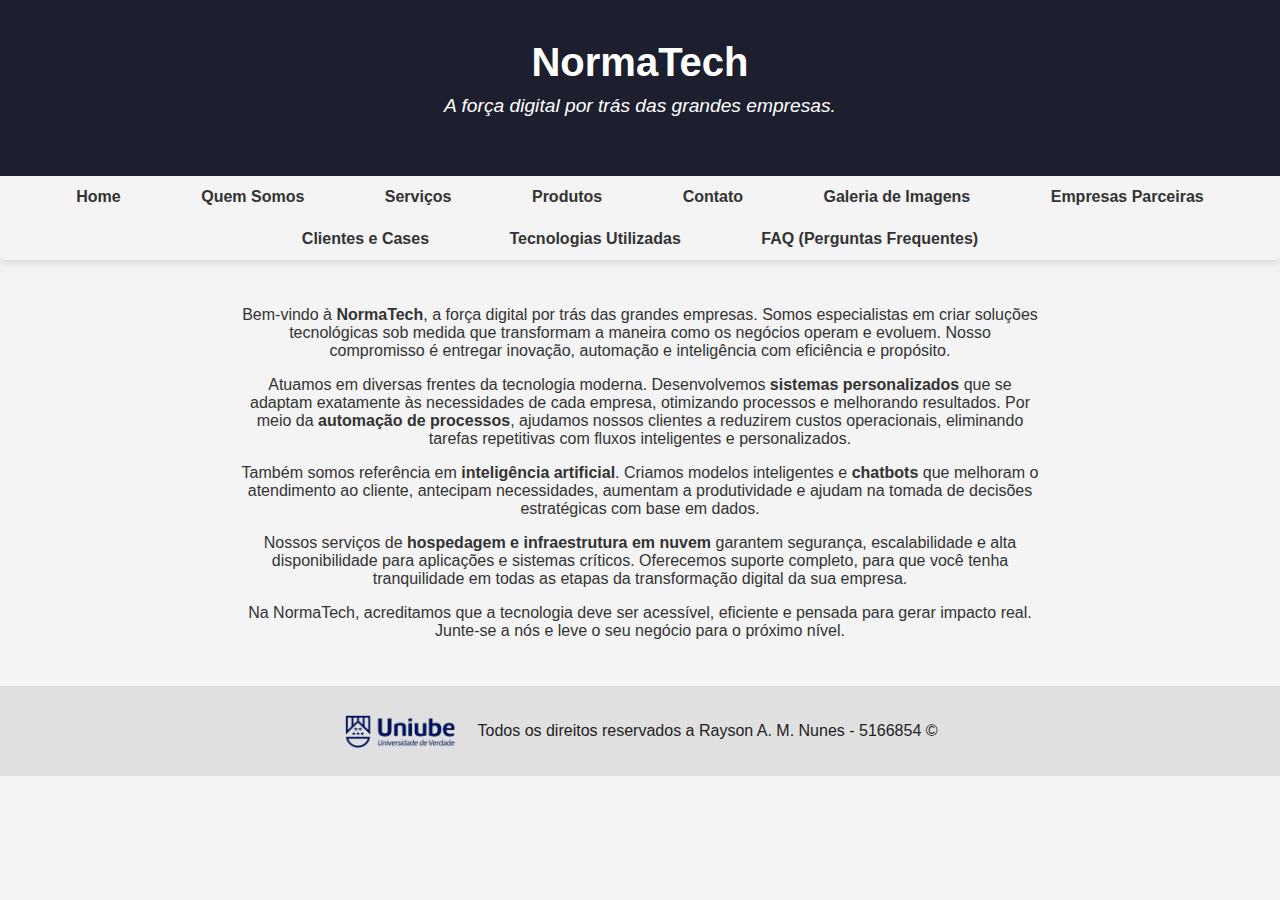
<file: index.html>
<!DOCTYPE html>
<html lang="pt-BR">
<head>
  <meta charset="UTF-8">
  <meta name="viewport" content="width=device-width, initial-scale=1.0">
  <title>NormaTech | Soluções em Tecnologia</title>
  <link rel="icon" type="image/png" href="imagens/favicon.png">
  <link rel="stylesheet" href="css/estilo.css">
  <meta name="google-site-verification" content="rNUgqT3gV15KZR5kdtdTSGB0z86nD0-2phcKkEDWms0" />
  <!-- Google Tag Manager -->
<script>(function(w,d,s,l,i){w[l]=w[l]||[];w[l].push({'gtm.start':
new Date().getTime(),event:'gtm.js'});var f=d.getElementsByTagName(s)[0],
j=d.createElement(s),dl=l!='dataLayer'?'&l='+l:'';j.async=true;j.src=
'https://www.googletagmanager.com/gtm.js?id='+i+dl;f.parentNode.insertBefore(j,f);
})(window,document,'script','dataLayer','GTM-KQB5R682');</script>
<!-- End Google Tag Manager -->
</head>
<body>
  <!-- Google Tag Manager (noscript) -->
<noscript><iframe src="https://www.googletagmanager.com/ns.html?id=GTM-KQB5R682"
height="0" width="0" style="display:none;visibility:hidden"></iframe></noscript>
<!-- End Google Tag Manager (noscript) -->

  <header>
    <h1>NormaTech</h1>
    <p>A força digital por trás das grandes empresas.</p>
  </header>
  <nav>
    <ul class="menu">
      <li><a href="index.html">Home</a></li>
      <li><a href="sobre.html">Quem Somos</a></li>
      <li><a href="servicos.html">Serviços</a></li>
      <li><a href="produtos.html">Produtos</a></li>
      <li><a href="contato.html">Contato</a></li>
      <li><a href="fotos.html">Galeria de Imagens</a></li>
      <li><a href="parceiros.html">Empresas Parceiras</a></li>
      <li><a href="clientes.html">Clientes e Cases</a></li>
      <li><a href="tecnologia.html">Tecnologias Utilizadas</a></li>
      <li><a href="faq.html">FAQ (Perguntas Frequentes)</a></li>
    </ul>
  </nav>

  <main class="conteudo-home">
    <p>
      Bem-vindo à <strong>NormaTech</strong>, a força digital por trás das grandes empresas. Somos especialistas em criar soluções tecnológicas sob medida que transformam a maneira como os negócios operam e evoluem. Nosso compromisso é entregar inovação, automação e inteligência com eficiência e propósito.
    </p>
  
    <p>
      Atuamos em diversas frentes da tecnologia moderna. Desenvolvemos <strong>sistemas personalizados</strong> que se adaptam exatamente às necessidades de cada empresa, otimizando processos e melhorando resultados. Por meio da <strong>automação de processos</strong>, ajudamos nossos clientes a reduzirem custos operacionais, eliminando tarefas repetitivas com fluxos inteligentes e personalizados.
    </p>
  
    <p>
      Também somos referência em <strong>inteligência artificial</strong>. Criamos modelos inteligentes e <strong>chatbots</strong> que melhoram o atendimento ao cliente, antecipam necessidades, aumentam a produtividade e ajudam na tomada de decisões estratégicas com base em dados.
    </p>
  
    <p>
      Nossos serviços de <strong>hospedagem e infraestrutura em nuvem</strong> garantem segurança, escalabilidade e alta disponibilidade para aplicações e sistemas críticos. Oferecemos suporte completo, para que você tenha tranquilidade em todas as etapas da transformação digital da sua empresa.
    </p>
  
    <p>
      Na NormaTech, acreditamos que a tecnologia deve ser acessível, eficiente e pensada para gerar impacto real. Junte-se a nós e leve o seu negócio para o próximo nível.
    </p>
  </main>
  
  
  <footer>
    <div class="footer-content">
        <img src="imagens/logoUniube.png" alt="Logo da UNIUBE" width="120">
      <p>Todos os direitos reservados a Rayson A. M. Nunes - 5166854 ©</p>
    </div>
  </footer>
</body>
</html>
</file>
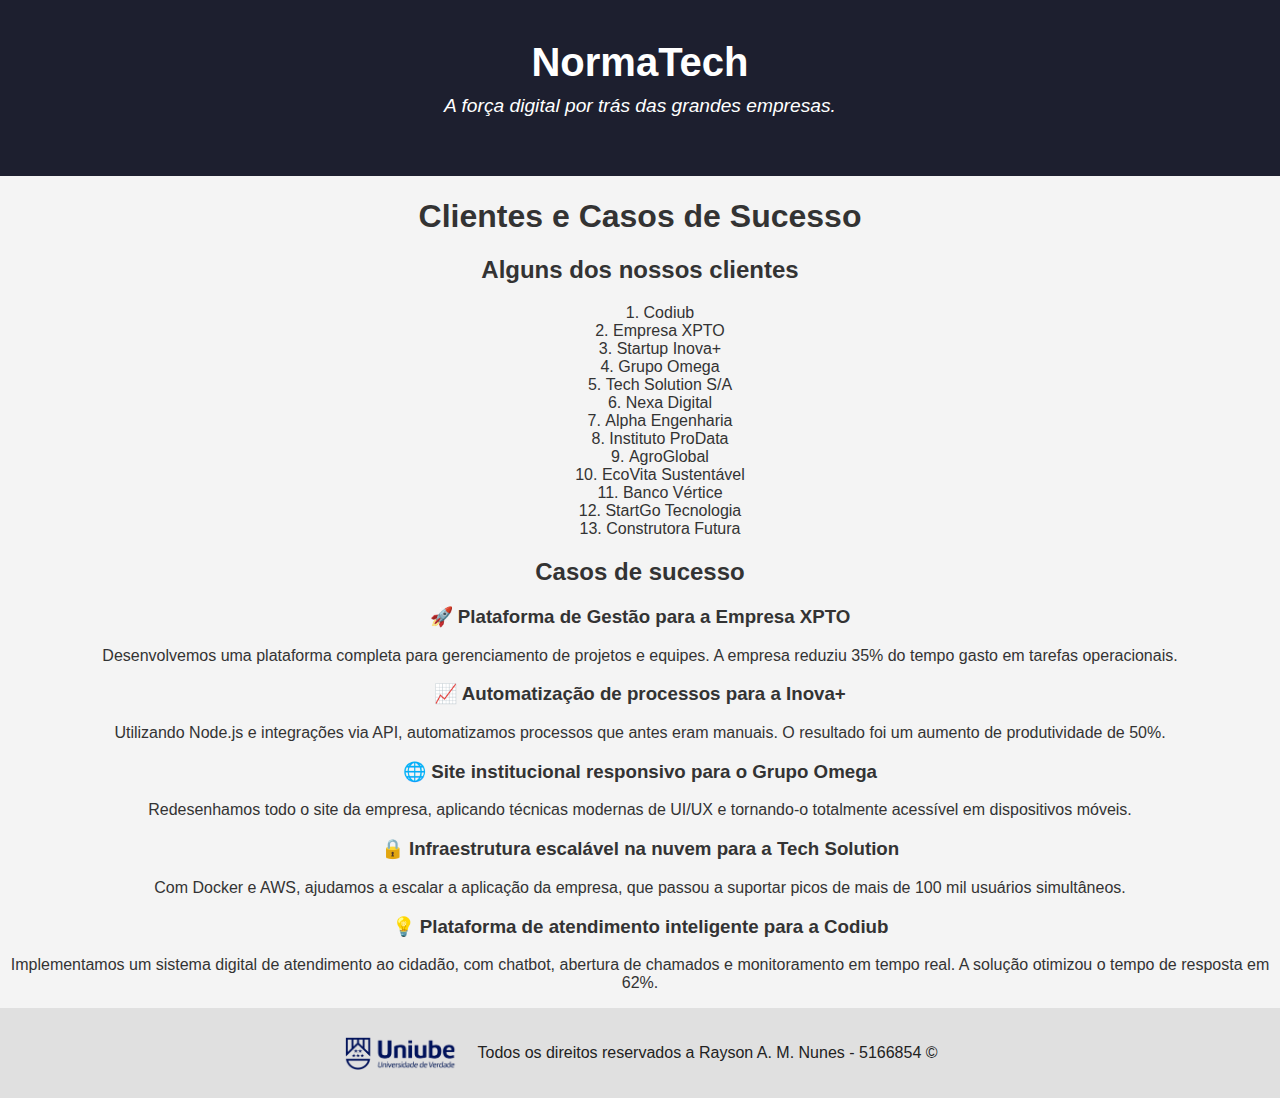
<file: clientes.html>
<!DOCTYPE html>
<html lang="pt-BR">
<head>
    <meta charset="UTF-8">
    <meta name="viewport" content="width=device-width, initial-scale=1.0">
    <title>NormaTech | Clientes</title>
    <link rel="icon" type="image/png" href="imagens/favicon.png">
    <link rel="stylesheet" href="css/estilo.css">
</head>
<body>
    <header>
        <h1>NormaTech</h1>
        <p>A força digital por trás das grandes empresas.</p>
      </header>
      <center>
      <h1>Clientes e Casos de Sucesso</h1>
      <h2>Alguns dos nossos clientes</h2>
      <ol style="list-style-position: inside; text-align: center;">
        <li>Codiub 
        <li>Empresa XPTO</li>
        <li>Startup Inova+</li>
        <li>Grupo Omega</li>
        <li>Tech Solution S/A</li>
        <li>Nexa Digital</li>
        <li>Alpha Engenharia</li>
        <li>Instituto ProData</li>
        <li>AgroGlobal</li>
        <li>EcoVita Sustentável</li>
        <li>Banco Vértice</li>
        <li>StartGo Tecnologia</li>
        <li>Construtora Futura</li>
      </ol>
      
    
      <h2>Casos de sucesso</h2>
    
      <h3>🚀 Plataforma de Gestão para a Empresa XPTO</h3>
      <p>Desenvolvemos uma plataforma completa para gerenciamento de projetos e equipes. A empresa reduziu 35% do tempo gasto em tarefas operacionais.</p>
    
      <h3>📈 Automatização de processos para a Inova+</h3>
      <p>Utilizando Node.js e integrações via API, automatizamos processos que antes eram manuais. O resultado foi um aumento de produtividade de 50%.</p>
    
      <h3>🌐 Site institucional responsivo para o Grupo Omega</h3>
      <p>Redesenhamos todo o site da empresa, aplicando técnicas modernas de UI/UX e tornando-o totalmente acessível em dispositivos móveis.</p>
    
      <h3>🔒 Infraestrutura escalável na nuvem para a Tech Solution</h3>
      <p>Com Docker e AWS, ajudamos a escalar a aplicação da empresa, que passou a suportar picos de mais de 100 mil usuários simultâneos.</p>
    
      <h3>💡 Plataforma de atendimento inteligente para a Codiub</h3>
      <p>Implementamos um sistema digital de atendimento ao cidadão, com chatbot, abertura de chamados e monitoramento em tempo real. A solução otimizou o tempo de resposta em 62%.</p>
    </center>
    <footer>
        <div class="footer-content">
            <img src="imagens/logoUniube.png" alt="Logo da UNIUBE" width="120">
          <p>Todos os direitos reservados a Rayson A. M. Nunes - 5166854 ©</p>
        </div>
      </footer>
</body>
</html>
</file>
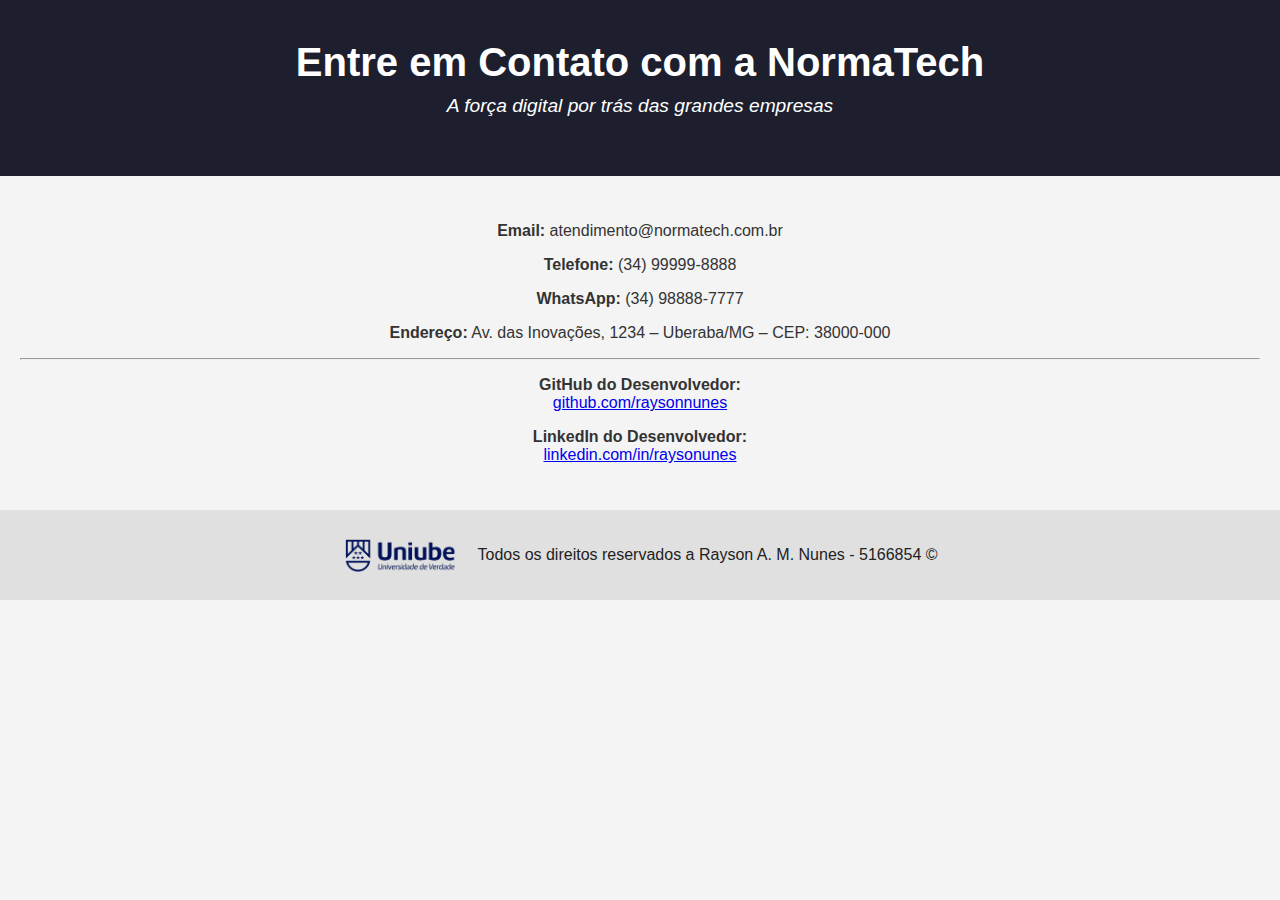
<file: contato.html>
<!DOCTYPE html>
<html lang="pt-BR">
<head>
    <meta charset="UTF-8">
    <meta name="viewport" content="width=device-width, initial-scale=1.0">
    <title>NormaTech | Contato</title>
    <link rel="icon" type="image/png" href="imagens/favicon.png">
    <link rel="stylesheet" href="css/estilo.css"> 
    <!-- Google Tag Manager -->
<script>(function(w,d,s,l,i){w[l]=w[l]||[];w[l].push({'gtm.start':
new Date().getTime(),event:'gtm.js'});var f=d.getElementsByTagName(s)[0],
j=d.createElement(s),dl=l!='dataLayer'?'&l='+l:'';j.async=true;j.src=
'https://www.googletagmanager.com/gtm.js?id='+i+dl;f.parentNode.insertBefore(j,f);
})(window,document,'script','dataLayer','GTM-KQB5R682');</script>
<!-- End Google Tag Manager -->
</head>
<body>
    <!-- Google Tag Manager (noscript) -->
<noscript><iframe src="https://www.googletagmanager.com/ns.html?id=GTM-KQB5R682"
height="0" width="0" style="display:none;visibility:hidden"></iframe></noscript>
<!-- End Google Tag Manager (noscript) -->
    
  <header>
    <h1>Entre em Contato com a NormaTech</h1>
    <p>A força digital por trás das grandes empresas</p>
  </header>

  <main>
    <div class="contato-info">
      <p><strong>Email:</strong> atendimento@normatech.com.br</p>
      <p><strong>Telefone:</strong> (34) 99999-8888</p>
      <p><strong>WhatsApp:</strong> (34) 98888-7777</p>
      <p><strong>Endereço:</strong> Av. das Inovações, 1234 – Uberaba/MG – CEP: 38000-000</p>
      
      <hr>

      <p><strong>GitHub do Desenvolvedor:</strong><br>
        <a href="https://github.com/raysonnunes" target="_blank">github.com/raysonnunes</a>
      </p>

      <p><strong>LinkedIn do Desenvolvedor:</strong><br>
        <a href="https://www.linkedin.com/in/raysonnunes/" target="_blank">linkedin.com/in/raysonunes</a>
      </p>
    </div>
  </main>

    <footer>
        <div class="footer-content">
            <img src="imagens/logoUniube.png" alt="Logo da UNIUBE" width="120">
          <p>Todos os direitos reservados a Rayson A. M. Nunes - 5166854 ©</p>
        </div>
      </footer>
</body>
</html>
</file>
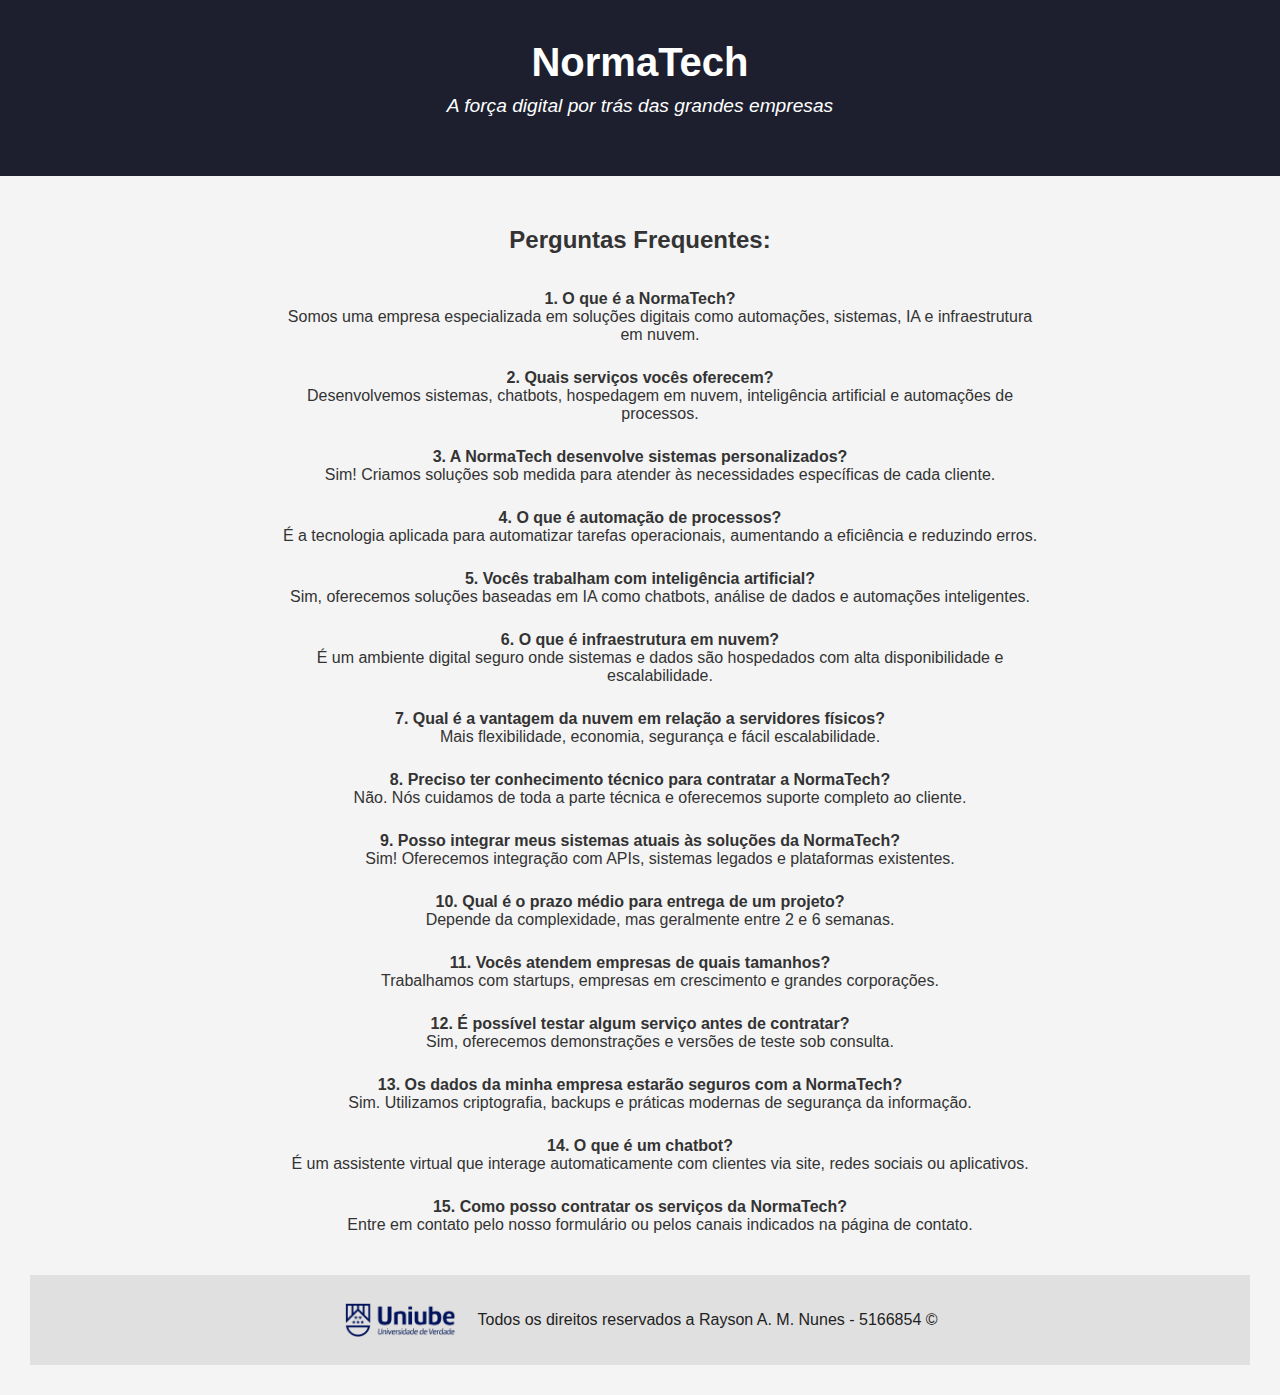
<file: faq.html>
<!DOCTYPE html>
<html lang="pt-BR">
<head>
    <meta charset="UTF-8">
    <meta name="viewport" content="width=device-width, initial-scale=1.0">
    <title>NormaTech | FAQ</title>
    <link rel="icon" type="image/png" href="imagens/favicon.png">
    <link rel="stylesheet" href="css/estilo.css">
</head>
<body> 
  <header>
    <h1>NormaTech</h1>
    <p>A força digital por trás das grandes empresas</p>
  </header>
    <section style="text-align: center; padding: 30px;">
        <h2>Perguntas Frequentes:</h2>
          
            <dl style="display: inline-block; text-align: center; max-width: 800px;">
              
              <div style="margin-bottom: 25px;">
                <dt><strong>1. O que é a NormaTech?</strong></dt>
                <dd>Somos uma empresa especializada em soluções digitais como automações, sistemas, IA e infraestrutura em nuvem.</dd>
              </div>
          
              <div style="margin-bottom: 25px;">
                <dt><strong>2. Quais serviços vocês oferecem?</strong></dt>
                <dd>Desenvolvemos sistemas, chatbots, hospedagem em nuvem, inteligência artificial e automações de processos.</dd>
              </div>
          
              <div style="margin-bottom: 25px;">
                <dt><strong>3. A NormaTech desenvolve sistemas personalizados?</strong></dt>
                <dd>Sim! Criamos soluções sob medida para atender às necessidades específicas de cada cliente.</dd>
              </div>
          
              <div style="margin-bottom: 25px;">
                <dt><strong>4. O que é automação de processos?</strong></dt>
                <dd>É a tecnologia aplicada para automatizar tarefas operacionais, aumentando a eficiência e reduzindo erros.</dd>
              </div>
          
              <div style="margin-bottom: 25px;">
                <dt><strong>5. Vocês trabalham com inteligência artificial?</strong></dt>
                <dd>Sim, oferecemos soluções baseadas em IA como chatbots, análise de dados e automações inteligentes.</dd>
              </div>
          
              <div style="margin-bottom: 25px;">
                <dt><strong>6. O que é infraestrutura em nuvem?</strong></dt>
                <dd>É um ambiente digital seguro onde sistemas e dados são hospedados com alta disponibilidade e escalabilidade.</dd>
              </div>
          
              <div style="margin-bottom: 25px;">
                <dt><strong>7. Qual é a vantagem da nuvem em relação a servidores físicos?</strong></dt>
                <dd>Mais flexibilidade, economia, segurança e fácil escalabilidade.</dd>
              </div>
          
              <div style="margin-bottom: 25px;">
                <dt><strong>8. Preciso ter conhecimento técnico para contratar a NormaTech?</strong></dt>
                <dd>Não. Nós cuidamos de toda a parte técnica e oferecemos suporte completo ao cliente.</dd>
              </div>
          
              <div style="margin-bottom: 25px;">
                <dt><strong>9. Posso integrar meus sistemas atuais às soluções da NormaTech?</strong></dt>
                <dd>Sim! Oferecemos integração com APIs, sistemas legados e plataformas existentes.</dd>
              </div>
          
              <div style="margin-bottom: 25px;">
                <dt><strong>10. Qual é o prazo médio para entrega de um projeto?</strong></dt>
                <dd>Depende da complexidade, mas geralmente entre 2 e 6 semanas.</dd>
              </div>
          
              <div style="margin-bottom: 25px;">
                <dt><strong>11. Vocês atendem empresas de quais tamanhos?</strong></dt>
                <dd>Trabalhamos com startups, empresas em crescimento e grandes corporações.</dd>
              </div>
          
              <div style="margin-bottom: 25px;">
                <dt><strong>12. É possível testar algum serviço antes de contratar?</strong></dt>
                <dd>Sim, oferecemos demonstrações e versões de teste sob consulta.</dd>
              </div>
          
              <div style="margin-bottom: 25px;">
                <dt><strong>13. Os dados da minha empresa estarão seguros com a NormaTech?</strong></dt>
                <dd>Sim. Utilizamos criptografia, backups e práticas modernas de segurança da informação.</dd>
              </div>
          
              <div style="margin-bottom: 25px;">
                <dt><strong>14. O que é um chatbot?</strong></dt>
                <dd>É um assistente virtual que interage automaticamente com clientes via site, redes sociais ou aplicativos.</dd>
              </div>
          
              <div style="margin-bottom: 25px;">
                <dt><strong>15. Como posso contratar os serviços da NormaTech?</strong></dt>
                <dd>Entre em contato pelo nosso formulário ou pelos canais indicados na página de contato.</dd>
              </div>
          
            </dl>      
      <footer>
        <div class="footer-content">
            <img src="imagens/logoUniube.png" alt="Logo da UNIUBE" width="120">
          <p>Todos os direitos reservados a Rayson A. M. Nunes - 5166854 ©</p>
        </div>
      </footer>
</body>
</html>
</file>
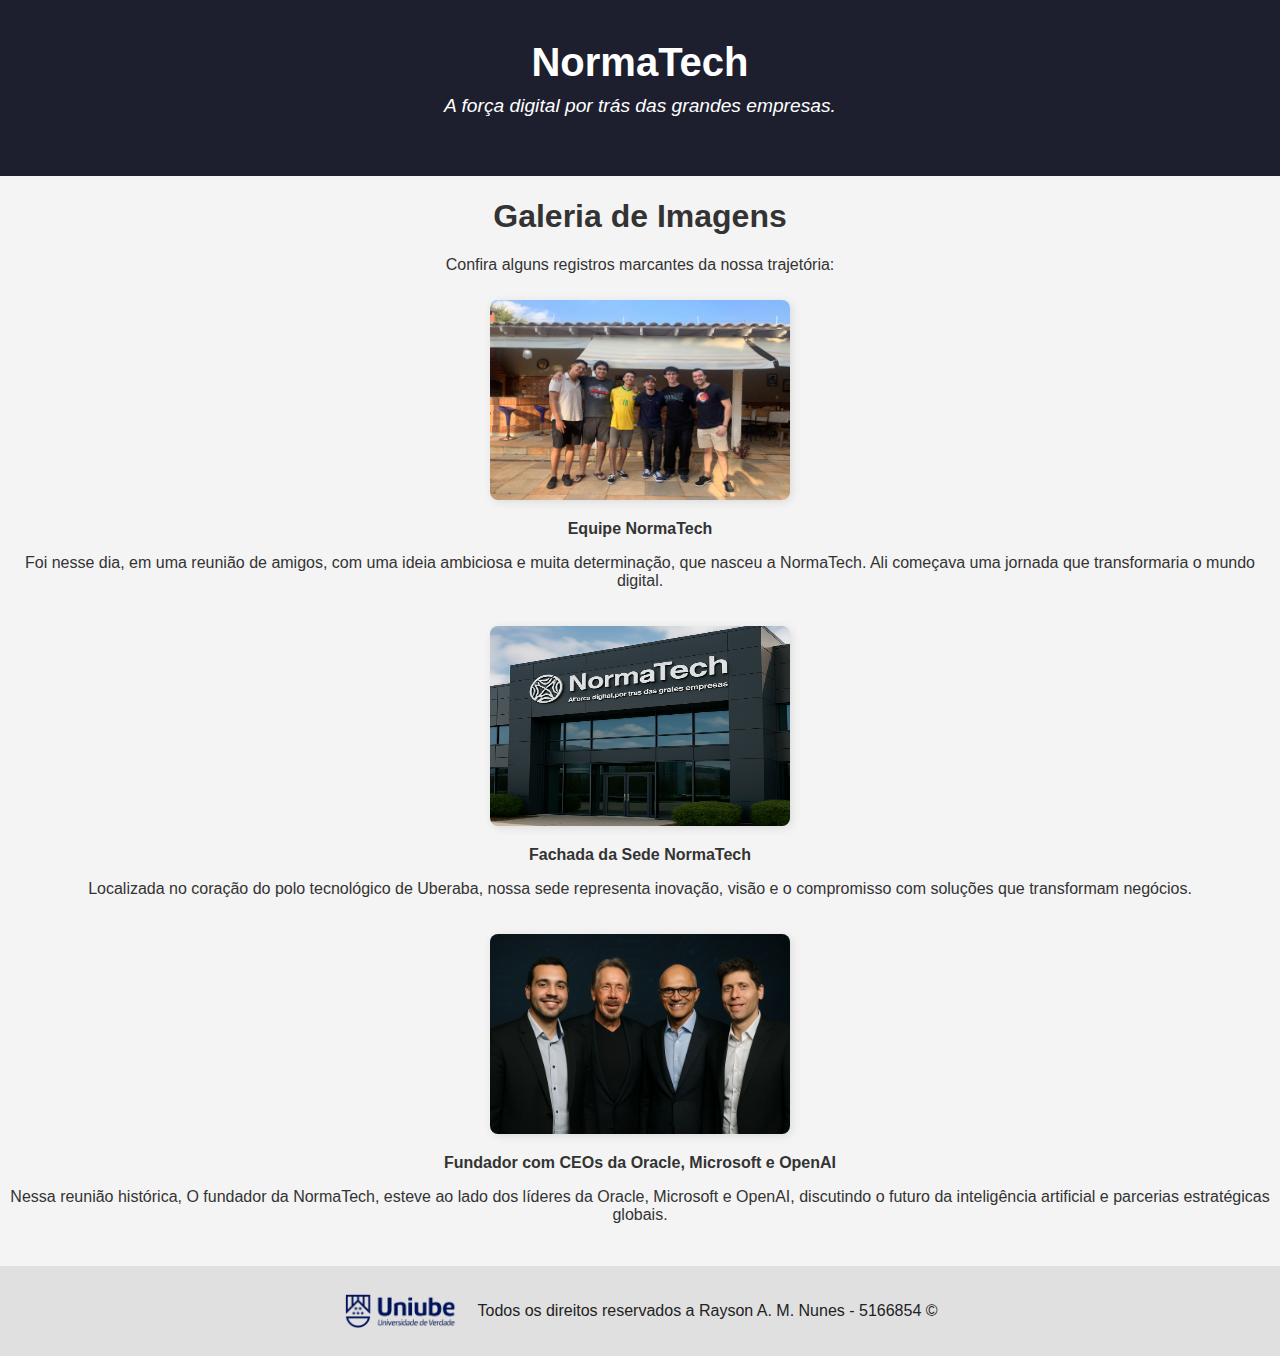
<file: fotos.html>
<!DOCTYPE html>
<html lang="pt-BR">
<head>
    <meta charset="UTF-8">
    <meta name="viewport" content="width=device-width, initial-scale=1.0">
    <title>NormaTech | Imagens</title>
    <link rel="icon" type="image/png" href="imagens/favicon.png">
    <link rel="stylesheet" href="css/estilo.css">
    <!-- Google Tag Manager -->
<script>(function(w,d,s,l,i){w[l]=w[l]||[];w[l].push({'gtm.start':
new Date().getTime(),event:'gtm.js'});var f=d.getElementsByTagName(s)[0],
j=d.createElement(s),dl=l!='dataLayer'?'&l='+l:'';j.async=true;j.src=
'https://www.googletagmanager.com/gtm.js?id='+i+dl;f.parentNode.insertBefore(j,f);
})(window,document,'script','dataLayer','GTM-KQB5R682');</script>
<!-- End Google Tag Manager -->
</head>
<body>
    <!-- Google Tag Manager (noscript) -->
<noscript><iframe src="https://www.googletagmanager.com/ns.html?id=GTM-KQB5R682"
height="0" width="0" style="display:none;visibility:hidden"></iframe></noscript>
<!-- End Google Tag Manager (noscript) -->
    <header>
        <h1>NormaTech</h1>
        <p>A força digital por trás das grandes empresas.</p>
    </header>
    <center>
        <h1>Galeria de Imagens</h1>

        <p>Confira alguns registros marcantes da nossa trajetória:</p>

        <div>
            <ul style="list-style-type: none; padding: 0;">
                <li style="display: inline-block; margin: 10px;">
                    <img src="imagens/equipe.jpeg" alt="Equipe NormaTech" style="width: 300px; height: 200px; border-radius: 8px; box-shadow: 2px 2px 10px rgba(0, 0, 0, 0.1);">
                    <p><strong>Equipe NormaTech</strong></p>
                    <p>Foi nesse dia, em uma reunião de amigos, com uma ideia ambiciosa e muita determinação, que nasceu a NormaTech. Ali começava uma jornada que transformaria o mundo digital.</p>
                </li>

                <li style="display: inline-block; margin: 10px;">
                    <img src="imagens/fachada.png" alt="Fachada da Empresa" style="width: 300px; height: 200px; border-radius: 8px; box-shadow: 2px 2px 10px rgba(0, 0, 0, 0.1);">
                    <p><strong>Fachada da Sede NormaTech</strong></p>
                    <p>Localizada no coração do polo tecnológico de Uberaba, nossa sede representa inovação, visão e o compromisso com soluções que transformam negócios.</p>
                </li>

                <li style="display: inline-block; margin: 10px;">
                    <img src="imagens/reuniao.png" alt="Reunião com CEOs" style="width: 300px; height: 200px; border-radius: 8px; box-shadow: 2px 2px 10px rgba(0, 0, 0, 0.1);">
                    <p><strong>Fundador com CEOs da Oracle, Microsoft e OpenAI</strong></p>
                    <p>Nessa reunião histórica, O fundador da NormaTech, esteve ao lado dos líderes da Oracle, Microsoft e OpenAI, discutindo o futuro da inteligência artificial e parcerias estratégicas globais.</p>
                </li>
            </ul>
        </div>
    </center>
    <footer>
        <div class="footer-content">
            <img src="imagens/logoUniube.png" alt="Logo da UNIUBE" width="120">
            <p>Todos os direitos reservados a Rayson A. M. Nunes - 5166854 ©</p>
        </div>
    </footer>
</body>
</html>
</file>
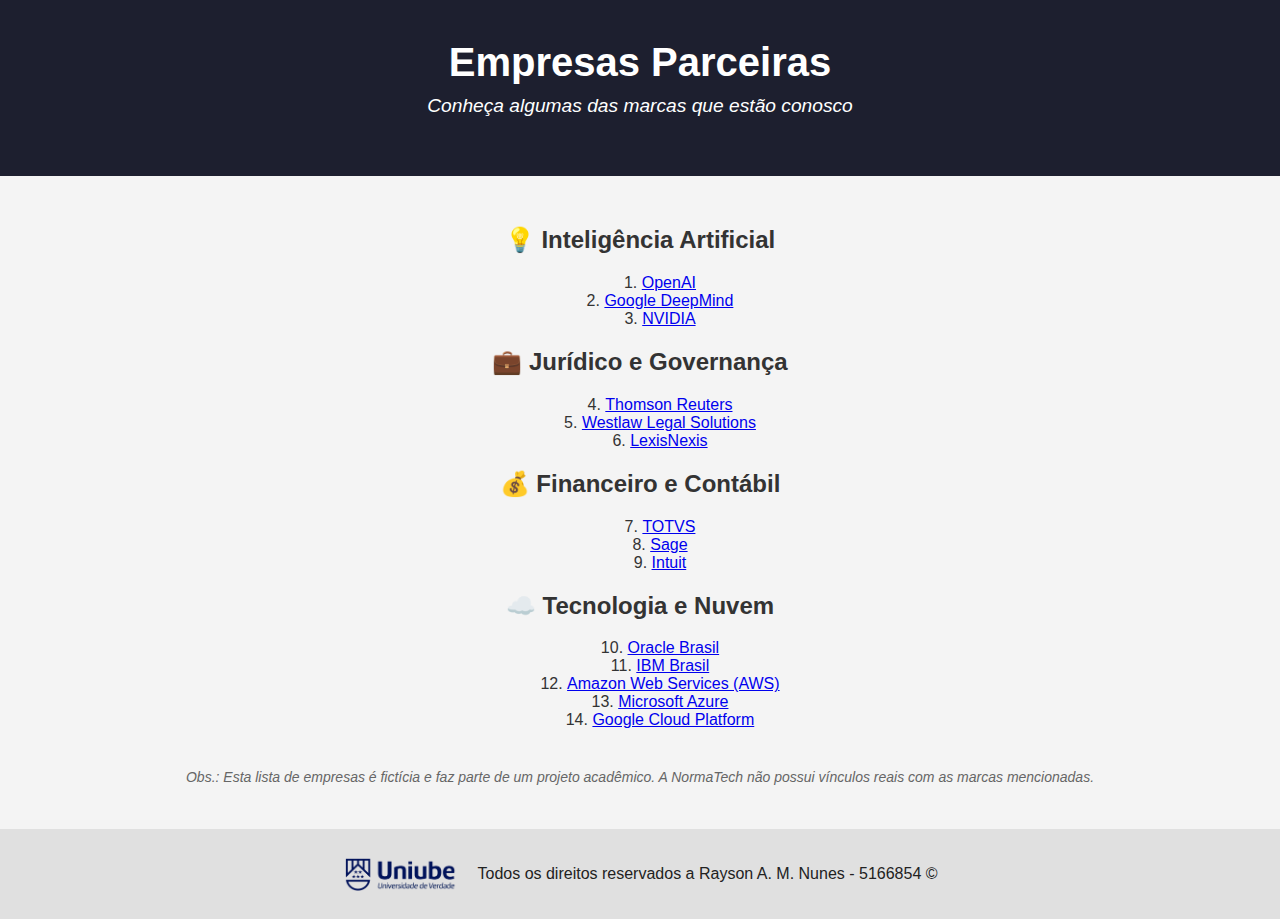
<file: parceiros.html>
<!DOCTYPE html>
<html lang="pt-BR">
<head>
    <meta charset="UTF-8">
    <meta name="viewport" content="width=device-width, initial-scale=1.0">
    <title>NormaTech | Parceiros</title>
    <link rel="icon" type="image/png" href="imagens/favicon.png">
    <link rel="stylesheet" href="css/estilo.css">

</head>
<body>
    <header>
        <h1>Empresas Parceiras</h1>
        <p>Conheça algumas das marcas que estão conosco</p>
      </header>
    
      
  <main>

    <h2>💡 Inteligência Artificial</h2>
    <ol style="list-style-position: inside;">
      <li><a href="https://openai.com/" target="_blank">OpenAI</a></li>
      <li><a href="https://deepmind.google/" target="_blank">Google DeepMind</a></li>
      <li><a href="https://www.nvidia.com/" target="_blank">NVIDIA</a></li>
    </ol>

    <h2>💼 Jurídico e Governança</h2>
    <ol start="4" style="list-style-position: inside;">
      <li><a href="https://www.thomsonreuters.com/" target="_blank">Thomson Reuters</a></li>
      <li><a href="https://legal.thomsonreuters.com/en" target="_blank">Westlaw Legal Solutions</a></li>
      <li><a href="https://www.lexisnexis.com/" target="_blank">LexisNexis</a></li>
    </ol>

    <h2>💰 Financeiro e Contábil</h2>
    <ol start="7" style="list-style-position: inside;">
      <li><a href="https://www.totvs.com/" target="_blank">TOTVS</a></li>
      <li><a href="https://www.sage.com/" target="_blank">Sage</a></li>
      <li><a href="https://www.intuit.com/" target="_blank">Intuit</a></li>
    </ol>

    <h2>☁️ Tecnologia e Nuvem</h2>
    <ol start="10" style="list-style-position: inside;">
      <li><a href="https://www.oracle.com/br/" target="_blank">Oracle Brasil</a></li>
      <li><a href="https://www.ibm.com/br-pt" target="_blank">IBM Brasil</a></li>
      <li><a href="https://aws.amazon.com/pt/" target="_blank">Amazon Web Services (AWS)</a></li>
      <li><a href="https://azure.microsoft.com/pt-br/" target="_blank">Microsoft Azure</a></li>
      <li><a href="https://cloud.google.com/" target="_blank">Google Cloud Platform</a></li>
    </ol>

    <p class="obs"><em>Obs.: Esta lista de empresas é fictícia e faz parte de um projeto acadêmico. A NormaTech não possui vínculos reais com as marcas mencionadas.</em></p>
  </main>
    
    <footer>
        <div class="footer-content">
            <img src="imagens/logoUniube.png" alt="Logo da UNIUBE" width="120">
          <p>Todos os direitos reservados a Rayson A. M. Nunes - 5166854 ©</p>
        </div>
      </footer>
</body>
</html>
</file>
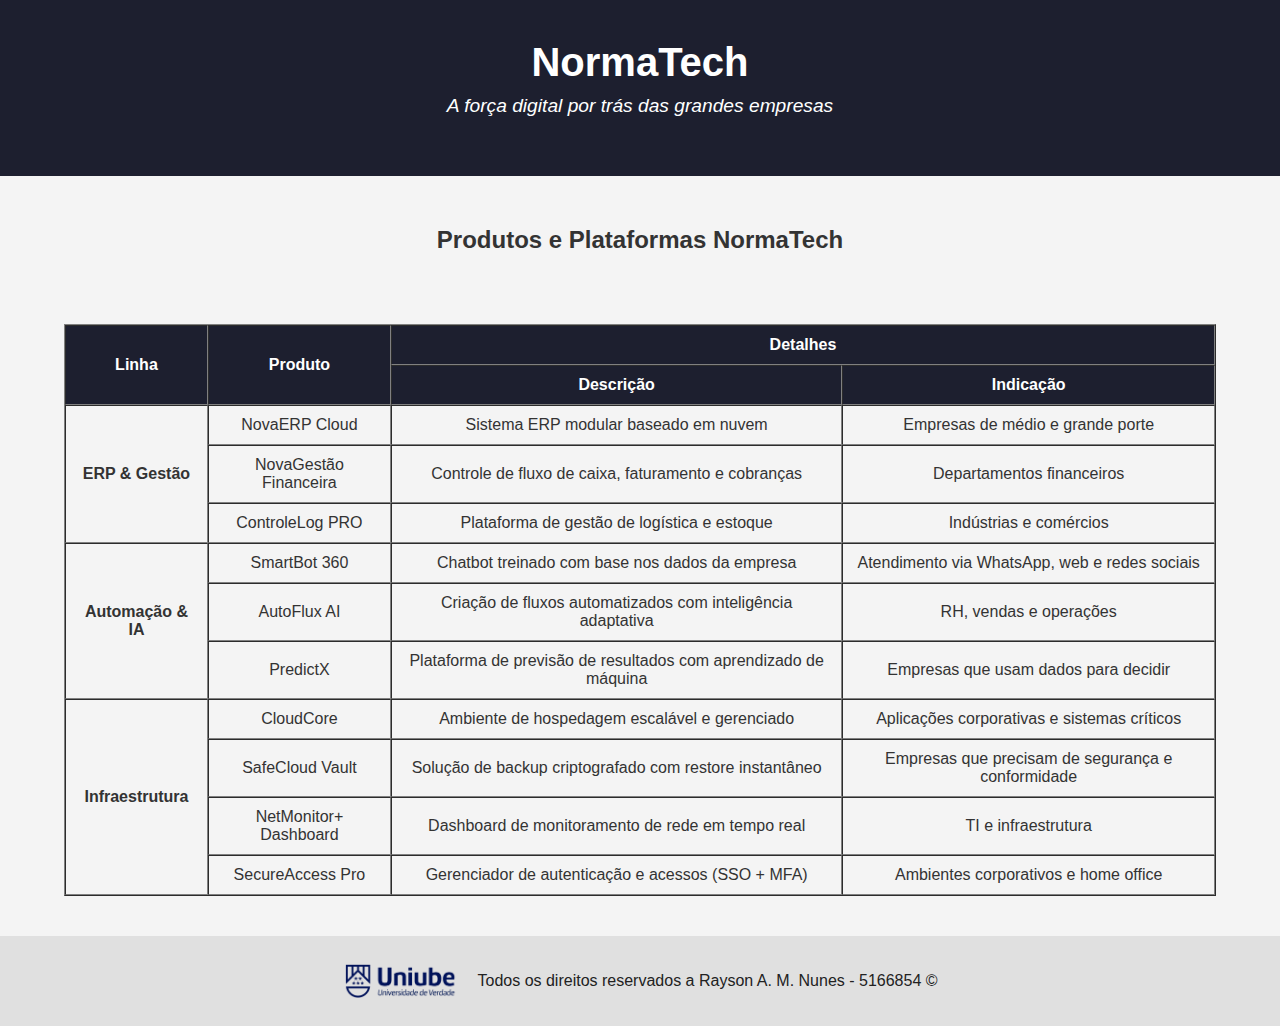
<file: produtos.html>
<!DOCTYPE html>
<html lang="pt-BR">
<head>
    <meta charset="UTF-8">
    <meta name="viewport" content="width=device-width, initial-scale=1.0">
    <title>NormaTech | Produtos</title>
    <link rel="icon" type="image/png" href="imagens/favicon.png">
    <link rel="stylesheet" href="css/estilo.css">
    <!-- Google Tag Manager -->
<script>(function(w,d,s,l,i){w[l]=w[l]||[];w[l].push({'gtm.start':
new Date().getTime(),event:'gtm.js'});var f=d.getElementsByTagName(s)[0],
j=d.createElement(s),dl=l!='dataLayer'?'&l='+l:'';j.async=true;j.src=
'https://www.googletagmanager.com/gtm.js?id='+i+dl;f.parentNode.insertBefore(j,f);
})(window,document,'script','dataLayer','GTM-KQB5R682');</script>
<!-- End Google Tag Manager -->
</head>
<body>
    <!-- Google Tag Manager (noscript) -->
<noscript><iframe src="https://www.googletagmanager.com/ns.html?id=GTM-KQB5R682"
height="0" width="0" style="display:none;visibility:hidden"></iframe></noscript>
<!-- End Google Tag Manager (noscript) -->
    <header>
        <h1>NormaTech</h1>
        <p>A força digital por trás das grandes empresas</p>
      </header>
    <table border="1" cellspacing="0" cellpadding="10" style="margin: 40px auto; text-align: center; width: 90%;">
        <h2 style="text-align: center; padding: 30px;"><strong>Produtos e Plataformas NormaTech</strong></h2>
      
        <tr style="background-color: #1d1f2f; color: white;">
          <th rowspan="2">Linha</th>
          <th rowspan="2">Produto</th>
          <th colspan="2">Detalhes</th>
        </tr>
        <tr style="background-color: #1d1f2f; color: white;">
          <th>Descrição</th>
          <th>Indicação</th>
        </tr>
      
        <tr>
          <td rowspan="3"><strong>ERP & Gestão</strong></td>
          <td>NovaERP Cloud</td>
          <td>Sistema ERP modular baseado em nuvem</td>
          <td>Empresas de médio e grande porte</td>
        </tr>
        <tr>
          <td>NovaGestão Financeira</td>
          <td>Controle de fluxo de caixa, faturamento e cobranças</td>
          <td>Departamentos financeiros</td>
        </tr>
        <tr>
          <td>ControleLog PRO</td>
          <td>Plataforma de gestão de logística e estoque</td>
          <td>Indústrias e comércios</td>
        </tr>
      
        <tr>
          <td rowspan="3"><strong>Automação & IA</strong></td>
          <td>SmartBot 360</td>
          <td>Chatbot treinado com base nos dados da empresa</td>
          <td>Atendimento via WhatsApp, web e redes sociais</td>
        </tr>
        <tr>
          <td>AutoFlux AI</td>
          <td>Criação de fluxos automatizados com inteligência adaptativa</td>
          <td>RH, vendas e operações</td>
        </tr>
        <tr>
          <td>PredictX</td>
          <td>Plataforma de previsão de resultados com aprendizado de máquina</td>
          <td>Empresas que usam dados para decidir</td>
        </tr>
      
        <tr>
          <td rowspan="4"><strong>Infraestrutura</strong></td>
          <td>CloudCore</td>
          <td>Ambiente de hospedagem escalável e gerenciado</td>
          <td>Aplicações corporativas e sistemas críticos</td>
        </tr>
        <tr>
          <td>SafeCloud Vault</td>
          <td>Solução de backup criptografado com restore instantâneo</td>
          <td>Empresas que precisam de segurança e conformidade</td>
        </tr>
        <tr>
          <td>NetMonitor+ Dashboard</td>
          <td>Dashboard de monitoramento de rede em tempo real</td>
          <td>TI e infraestrutura</td>
        </tr>
        <tr>
          <td>SecureAccess Pro</td>
          <td>Gerenciador de autenticação e acessos (SSO + MFA)</td>
          <td>Ambientes corporativos e home office</td>
        </tr>
      </table>
      
    <footer>
        <div class="footer-content">
            <img src="imagens/logoUniube.png" alt="Logo da UNIUBE" width="120">
          <p>Todos os direitos reservados a Rayson A. M. Nunes - 5166854 ©</p>
        </div>
      </footer>
</body>
</html>
</file>
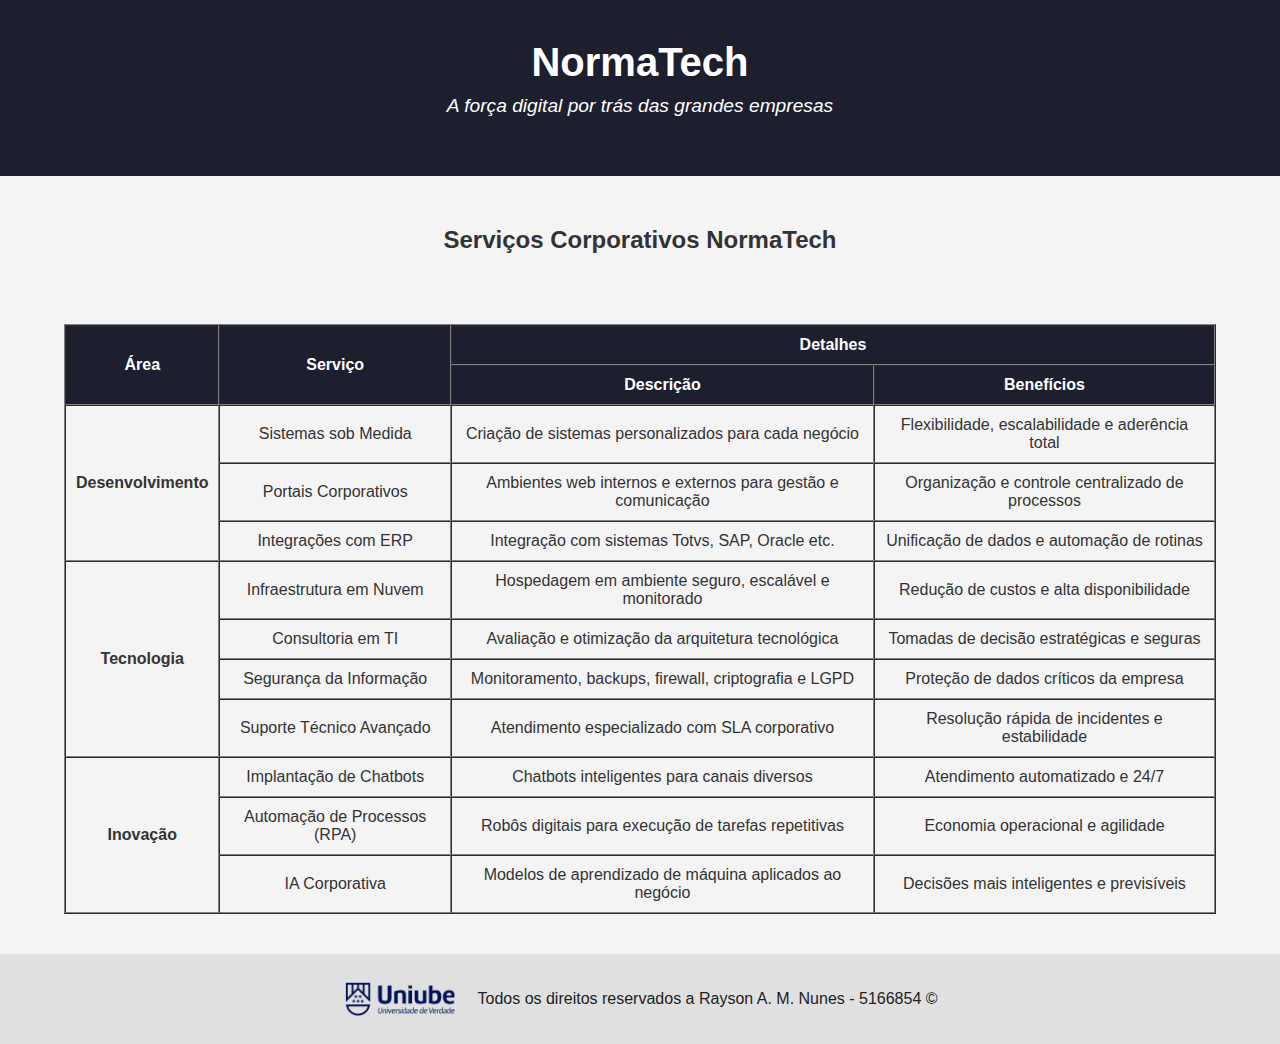
<file: servicos.html>
<!DOCTYPE html>
<html lang="pt-BR">
<head>
    <meta charset="UTF-8">
    <meta name="viewport" content="width=device-width, initial-scale=1.0">
    <title>NormaTech | Serviços</title>
    <link rel="icon" type="image/png" href="imagens/favicon.png">
    <link rel="stylesheet" href="css/estilo.css">
</head>
<body>
  <header>
    <h1>NormaTech</h1>
    <p>A força digital por trás das grandes empresas</p>
  </header>
    <table border="1" cellspacing="0" cellpadding="10" style="margin: 40px auto; text-align: center; width: 90%;">
        <h2 style="text-align: center; padding: 30px;"><strong>Serviços Corporativos NormaTech</strong></h2>
      
        <tr style="background-color: #1d1f2f; color: white;">
          <th rowspan="2">Área</th>
          <th rowspan="2">Serviço</th>
          <th colspan="2">Detalhes</th>
        </tr>
        <tr style="background-color: #1d1f2f; color: white;">
          <th>Descrição</th>
          <th>Benefícios</th>
        </tr>
      
        <tr>
          <td rowspan="3"><strong>Desenvolvimento</strong></td>
          <td>Sistemas sob Medida</td>
          <td>Criação de sistemas personalizados para cada negócio</td>
          <td>Flexibilidade, escalabilidade e aderência total</td>
        </tr>
        <tr>
          <td>Portais Corporativos</td>
          <td>Ambientes web internos e externos para gestão e comunicação</td>
          <td>Organização e controle centralizado de processos</td>
        </tr>
        <tr>
          <td>Integrações com ERP</td>
          <td>Integração com sistemas Totvs, SAP, Oracle etc.</td>
          <td>Unificação de dados e automação de rotinas</td>
        </tr>
      
        <tr>
          <td rowspan="4"><strong>Tecnologia</strong></td>
          <td>Infraestrutura em Nuvem</td>
          <td>Hospedagem em ambiente seguro, escalável e monitorado</td>
          <td>Redução de custos e alta disponibilidade</td>
        </tr>
        <tr>
          <td>Consultoria em TI</td>
          <td>Avaliação e otimização da arquitetura tecnológica</td>
          <td>Tomadas de decisão estratégicas e seguras</td>
        </tr>
        <tr>
          <td>Segurança da Informação</td>
          <td>Monitoramento, backups, firewall, criptografia e LGPD</td>
          <td>Proteção de dados críticos da empresa</td>
        </tr>
        <tr>
          <td>Suporte Técnico Avançado</td>
          <td>Atendimento especializado com SLA corporativo</td>
          <td>Resolução rápida de incidentes e estabilidade</td>
        </tr>
      
        <tr>
          <td rowspan="3"><strong>Inovação</strong></td>
          <td>Implantação de Chatbots</td>
          <td>Chatbots inteligentes para canais diversos</td>
          <td>Atendimento automatizado e 24/7</td>
        </tr>
        <tr>
          <td>Automação de Processos (RPA)</td>
          <td>Robôs digitais para execução de tarefas repetitivas</td>
          <td>Economia operacional e agilidade</td>
        </tr>
        <tr>
          <td>IA Corporativa</td>
          <td>Modelos de aprendizado de máquina aplicados ao negócio</td>
          <td>Decisões mais inteligentes e previsíveis</td>
        </tr>
      </table>
      
    <footer>
        <div class="footer-content">
            <img src="imagens/logoUniube.png" alt="Logo da UNIUBE" width="120">
          <p>Todos os direitos reservados a Rayson A. M. Nunes - 5166854 ©</p>
        </div>
      </footer>
</body>
</html>
</file>
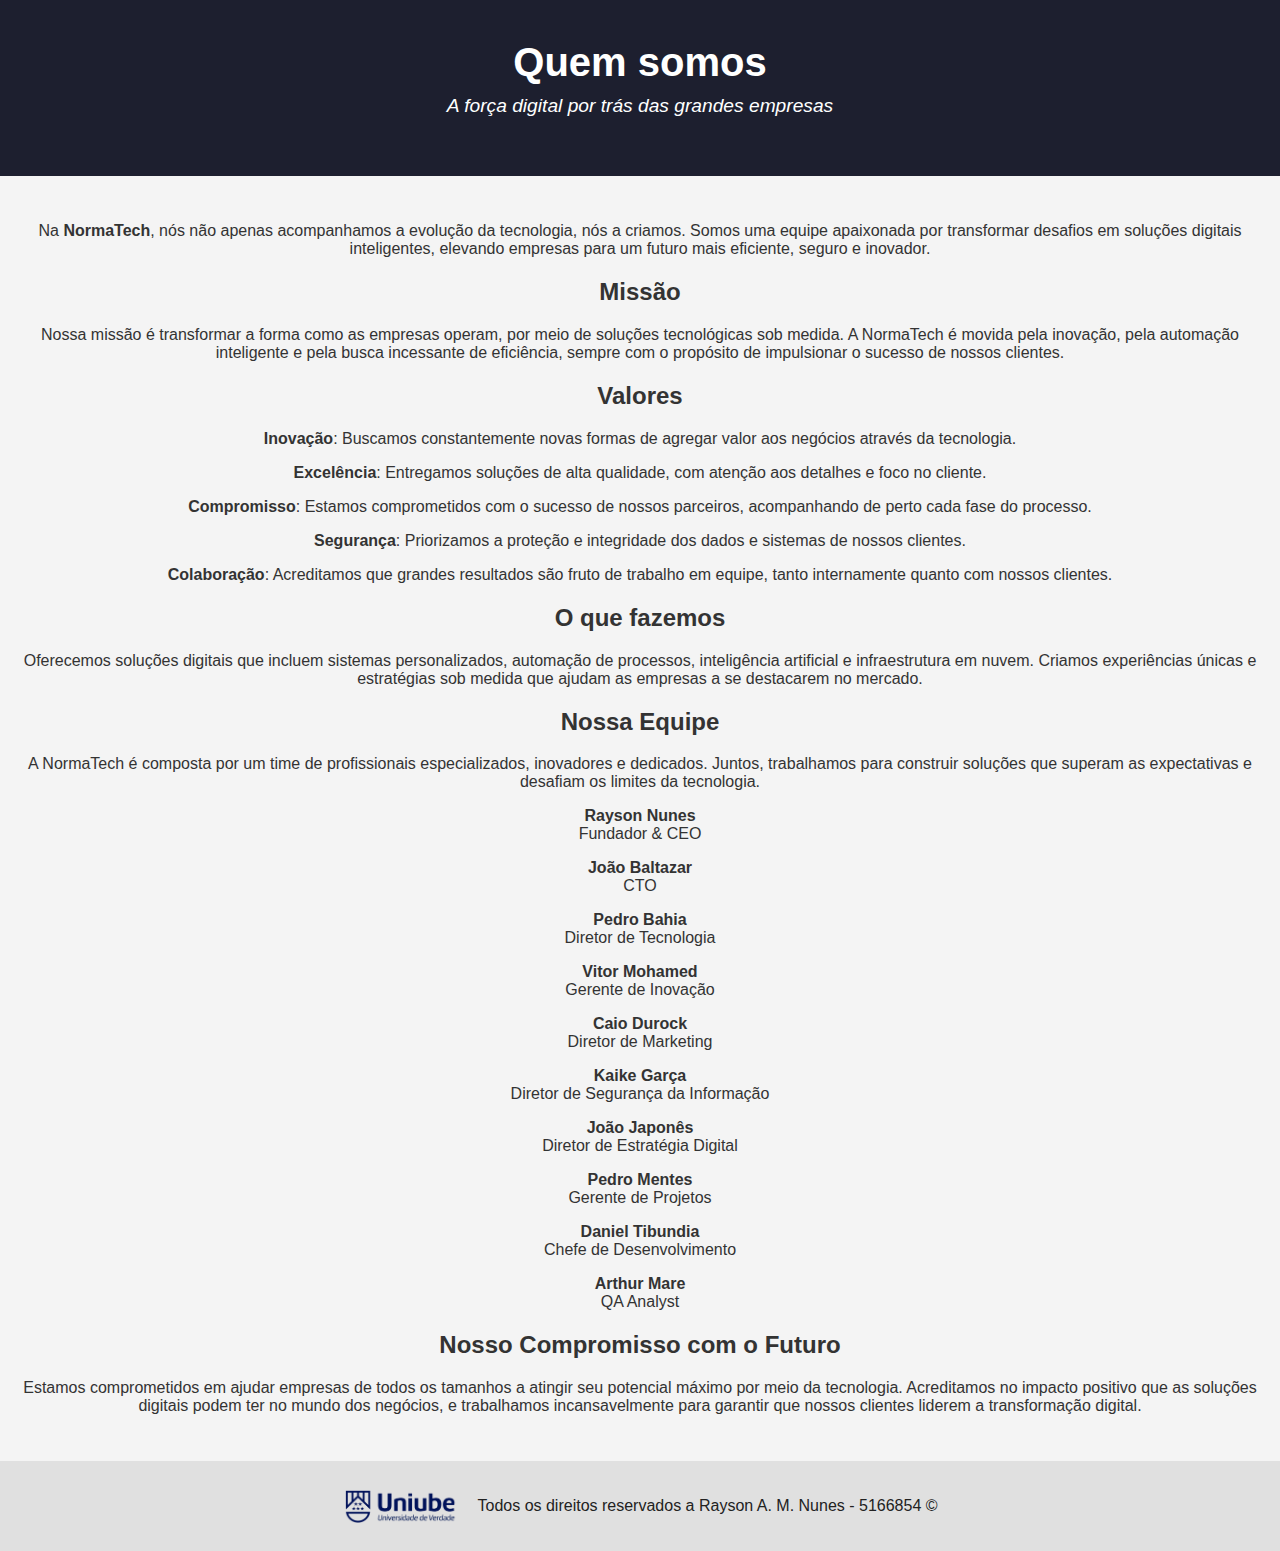
<file: sobre.html>
<!DOCTYPE html>
<html lang="pt-BR">
<head>
    <meta charset="UTF-8">
    <meta name="viewport" content="width=device-width, initial-scale=1.0">
    <title>NormaTech | Sobre</title>
    <link rel="icon" type="image/png" href="imagens/favicon.png">
    <link rel="stylesheet" href="css/estilo.css">
    <!-- Google Tag Manager -->
<script>(function(w,d,s,l,i){w[l]=w[l]||[];w[l].push({'gtm.start':
new Date().getTime(),event:'gtm.js'});var f=d.getElementsByTagName(s)[0],
j=d.createElement(s),dl=l!='dataLayer'?'&l='+l:'';j.async=true;j.src=
'https://www.googletagmanager.com/gtm.js?id='+i+dl;f.parentNode.insertBefore(j,f);
})(window,document,'script','dataLayer','GTM-KQB5R682');</script>
<!-- End Google Tag Manager -->
</head>
<body>
    <!-- Google Tag Manager (noscript) -->
<noscript><iframe src="https://www.googletagmanager.com/ns.html?id=GTM-KQB5R682"
height="0" width="0" style="display:none;visibility:hidden"></iframe></noscript>
<!-- End Google Tag Manager (noscript) -->
  <header>
    <h1>Quem somos</h1>
    <p>A força digital por trás das grandes empresas</p>
  </header>
  <main>
    <section>
      <p>
        Na <strong>NormaTech</strong>, nós não apenas acompanhamos a evolução da tecnologia, nós a criamos. Somos uma equipe apaixonada por transformar desafios em soluções digitais inteligentes, elevando empresas para um futuro mais eficiente, seguro e inovador.
      </p>
    </section>
  
    <section>
      <h2>Missão</h2>
      <p>
        Nossa missão é transformar a forma como as empresas operam, por meio de soluções tecnológicas sob medida. A NormaTech é movida pela inovação, pela automação inteligente e pela busca incessante de eficiência, sempre com o propósito de impulsionar o sucesso de nossos clientes.
      </p>
    </section>
  
    <section>
      <h2>Valores</h2>
  
        <p><strong>Inovação</strong>: Buscamos constantemente novas formas de agregar valor aos negócios através da tecnologia.</p>
        <p><strong>Excelência</strong>: Entregamos soluções de alta qualidade, com atenção aos detalhes e foco no cliente.</p>
        <p><strong>Compromisso</strong>: Estamos comprometidos com o sucesso de nossos parceiros, acompanhando de perto cada fase do processo.</p>
        <p><strong>Segurança</strong>: Priorizamos a proteção e integridade dos dados e sistemas de nossos clientes.</p>
        <p><strong>Colaboração</strong>: Acreditamos que grandes resultados são fruto de trabalho em equipe, tanto internamente quanto com nossos clientes.</p>
  
    </section>
  
    <section>
      <h2>O que fazemos</h2>
      <p>
        Oferecemos soluções digitais que incluem sistemas personalizados, automação de processos, inteligência artificial e infraestrutura em nuvem. Criamos experiências únicas e estratégias sob medida que ajudam as empresas a se destacarem no mercado.
      </p>
    </section>
  
    <section>
      <h2>Nossa Equipe</h2>
      <p>
        A NormaTech é composta por um time de profissionais especializados, inovadores e dedicados. Juntos, trabalhamos para construir soluções que superam as expectativas e desafiam os limites da tecnologia.
      </p>
      <div>
        <p><strong>Rayson Nunes</strong><br>Fundador & CEO</p>
      </div>
      <div>
        <p><strong>João Baltazar</strong><br>CTO</p>
      </div>
      <div>
        <p><strong>Pedro Bahia</strong><br>Diretor de Tecnologia</p>
      </div>
      <div>
        <p><strong>Vitor Mohamed</strong><br>Gerente de Inovação</p>
      </div>
      <div>
        <p><strong>Caio Durock</strong><br>Diretor de Marketing</p>
      </div>
      <div>
        <p><strong>Kaike Garça</strong><br>Diretor de Segurança da Informação</p>
      </div>
      <div>
        <p><strong>João Japonês</strong><br>Diretor de Estratégia Digital</p>
      </div>
      <div>
        <p><strong>Pedro Mentes</strong><br>Gerente de Projetos</p>
      </div>
      <div>
        <p><strong>Daniel Tibundia</strong><br>Chefe de Desenvolvimento</p>
        <div>
          <p><strong>Arthur Mare</strong><br>QA Analyst</p>
        </div>
      </div>
    </section>
  
    <section>
      <h2>Nosso Compromisso com o Futuro</h2>
      <p>
        Estamos comprometidos em ajudar empresas de todos os tamanhos a atingir seu potencial máximo por meio da tecnologia. Acreditamos no impacto positivo que as soluções digitais podem ter no mundo dos negócios, e trabalhamos incansavelmente para garantir que nossos clientes liderem a transformação digital.
      </p>
    </section>
  </main>
  
    <footer>
        <div class="footer-content">
            <img src="imagens/logoUniube.png" alt="Logo da UNIUBE" width="120">
          <p>Todos os direitos reservados a Rayson A. M. Nunes - 5166854 ©</p>
        </div>
      </footer>
</body>
</html>
</file>
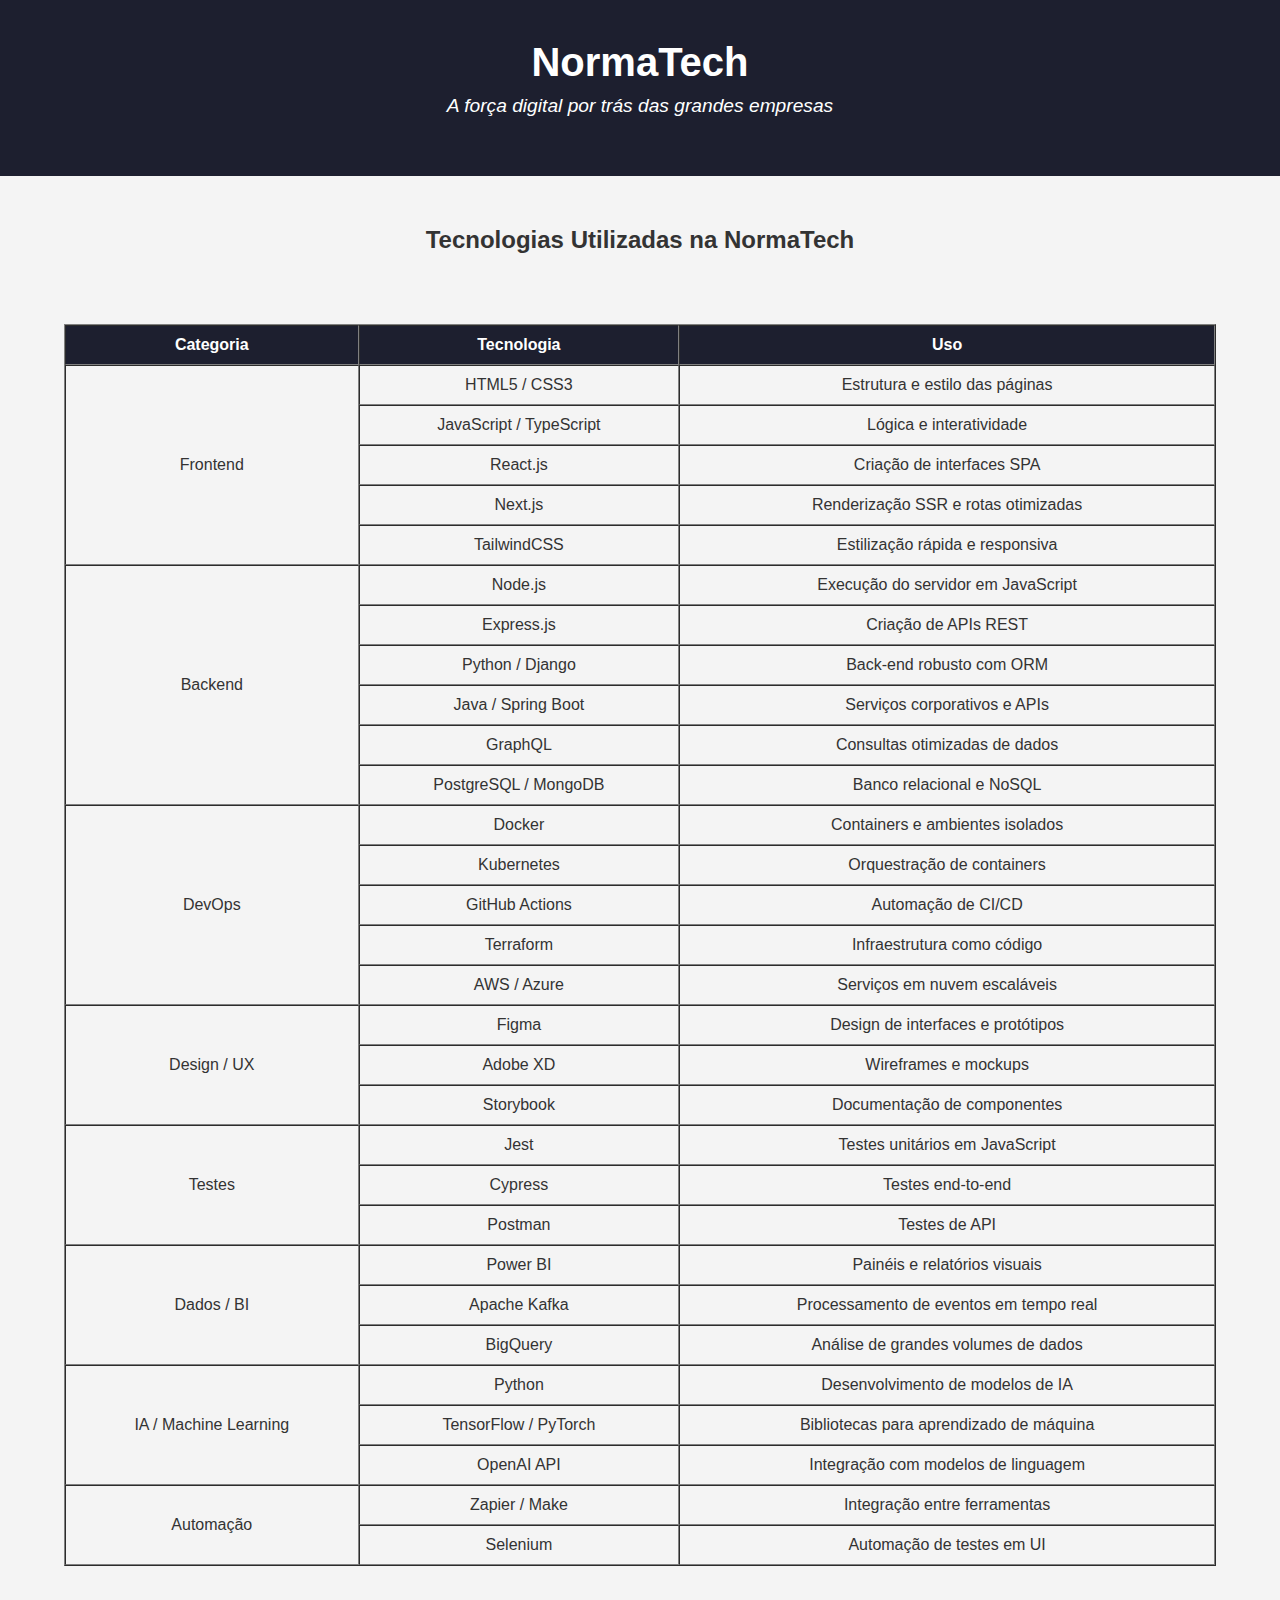
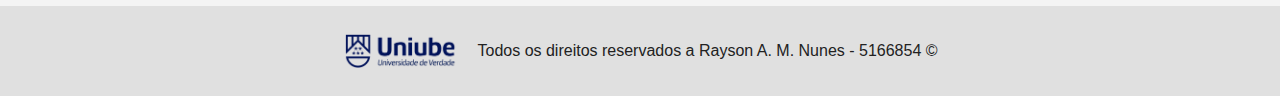
<file: tecnologia.html>
<!DOCTYPE html>
<html lang="pt-BR">
<head>
    <meta charset="UTF-8">
    <meta name="viewport" content="width=device-width, initial-scale=1.0">
    <title>NormaTech | Tecnologias</title>
    <link rel="icon" type="image/png" href="imagens/favicon.png">
    <link rel="stylesheet" href="css/estilo.css">
    <!-- Google Tag Manager -->
<script>(function(w,d,s,l,i){w[l]=w[l]||[];w[l].push({'gtm.start':
new Date().getTime(),event:'gtm.js'});var f=d.getElementsByTagName(s)[0],
j=d.createElement(s),dl=l!='dataLayer'?'&l='+l:'';j.async=true;j.src=
'https://www.googletagmanager.com/gtm.js?id='+i+dl;f.parentNode.insertBefore(j,f);
})(window,document,'script','dataLayer','GTM-KQB5R682');</script>
<!-- End Google Tag Manager -->
</head>
<body>
    <!-- Google Tag Manager (noscript) -->
<noscript><iframe src="https://www.googletagmanager.com/ns.html?id=GTM-KQB5R682"
height="0" width="0" style="display:none;visibility:hidden"></iframe></noscript>
<!-- End Google Tag Manager (noscript) -->
    <header>
        <h1>NormaTech</h1>
        <p>A força digital por trás das grandes empresas</p>
      </header>
        <table border="1" cellspacing="0" cellpadding="10" style="margin: 40px auto; text-align: center; width: 90%;">
            <h2 style="text-align: center; padding: 30px;"><strong>Tecnologias Utilizadas na NormaTech</strong></h2>
            <tr style="background-color: #1d1f2f; color: white;">
              <th>Categoria</th>
              <th>Tecnologia</th>
              <th>Uso</th>
            </tr>
            <tr>
              <td rowspan="5">Frontend</td>
              <td>HTML5 / CSS3</td>
              <td>Estrutura e estilo das páginas</td>
            </tr>
            <tr>
              <td>JavaScript / TypeScript</td>
              <td>Lógica e interatividade</td>
            </tr>
            <tr>
              <td>React.js</td>
              <td>Criação de interfaces SPA</td>
            </tr>
            <tr>
              <td>Next.js</td>
              <td>Renderização SSR e rotas otimizadas</td>
            </tr>
            <tr>
              <td>TailwindCSS</td>
              <td>Estilização rápida e responsiva</td>
            </tr>
            <tr>
              <td rowspan="6">Backend</td>
              <td>Node.js</td>
              <td>Execução do servidor em JavaScript</td>
            </tr>
            <tr>
              <td>Express.js</td>
              <td>Criação de APIs REST</td>
            </tr>
            <tr>
              <td>Python / Django</td>
              <td>Back-end robusto com ORM</td>
            </tr>
            <tr>
              <td>Java / Spring Boot</td>
              <td>Serviços corporativos e APIs</td>
            </tr>
            <tr>
              <td>GraphQL</td>
              <td>Consultas otimizadas de dados</td>
            </tr>
            <tr>
              <td>PostgreSQL / MongoDB</td>
              <td>Banco relacional e NoSQL</td>
            </tr>
            <tr>
              <td rowspan="5">DevOps</td>
              <td>Docker</td>
              <td>Containers e ambientes isolados</td>
            </tr>
            <tr>
              <td>Kubernetes</td>
              <td>Orquestração de containers</td>
            </tr>
            <tr>
              <td>GitHub Actions</td>
              <td>Automação de CI/CD</td>
            </tr>
            <tr>
              <td>Terraform</td>
              <td>Infraestrutura como código</td>
            </tr>
            <tr>
              <td>AWS / Azure</td>
              <td>Serviços em nuvem escaláveis</td>
            </tr>
            <tr>
              <td rowspan="3">Design / UX</td>
              <td>Figma</td>
              <td>Design de interfaces e protótipos</td>
            </tr>
            <tr>
              <td>Adobe XD</td>
              <td>Wireframes e mockups</td>
            </tr>
            <tr>
              <td>Storybook</td>
              <td>Documentação de componentes</td>
            </tr>
            <tr>
              <td rowspan="3">Testes</td>
              <td>Jest</td>
              <td>Testes unitários em JavaScript</td>
            </tr>
            <tr>
              <td>Cypress</td>
              <td>Testes end-to-end</td>
            </tr>
            <tr>
              <td>Postman</td>
              <td>Testes de API</td>
            </tr>
            <tr>
              <td rowspan="3">Dados / BI</td>
              <td>Power BI</td>
              <td>Painéis e relatórios visuais</td>
            </tr>
            <tr>
              <td>Apache Kafka</td>
              <td>Processamento de eventos em tempo real</td>
            </tr>
            <tr>
              <td>BigQuery</td>
              <td>Análise de grandes volumes de dados</td>
            </tr>
            <tr>
              <td rowspan="3">IA / Machine Learning</td>
              <td>Python</td>
              <td>Desenvolvimento de modelos de IA</td>
            </tr>
            <tr>
              <td>TensorFlow / PyTorch</td>
              <td>Bibliotecas para aprendizado de máquina</td>
            </tr>
            <tr>
              <td>OpenAI API</td>
              <td>Integração com modelos de linguagem</td>
            </tr>
            <tr>
              <td rowspan="2">Automação</td>
              <td>Zapier / Make</td>
              <td>Integração entre ferramentas</td>
            </tr>
            <tr>
              <td>Selenium</td>
              <td>Automação de testes em UI</td>
            </tr>
          </table>
    <footer>
        <div class="footer-content">
            <img src="imagens/logoUniube.png" alt="Logo da UNIUBE" width="120">
          <p>Todos os direitos reservados a Rayson A. M. Nunes - 5166854 ©</p>
        </div>
      </footer>
</body>
</html>
</file>
<file: css/estilo.css>
body {
    font-family: Arial, sans-serif;
    margin: 0;
    padding: 0;
    background-color: #f4f4f4;
    color: #333;
  }
  
  header {
    background-color: #1d1f2f;
    color: white;
    padding: 40px 20px;
    text-align: center;
  }
  
  header h1 {
    margin: 0;
    font-size: 2.5em;
  }
  
  header p {
    margin-top: 10px;
    font-size: 1.2em;
    font-style: italic;
  }
  
  main {
    padding: 30px 20px;
    text-align: center;
  }
  
  footer {
    background-color: #e0e0e0;
    color: #222;
    padding: 20px;
    text-align: center;
  }
  
  .footer-content {
    display: flex;
    justify-content: center;
    align-items: center;
    gap: 15px;
    flex-wrap: wrap;
  }
  
  .footer-content img {
    max-height: 60px;
  }
  
  nav ul {
    list-style-type: none;
    padding: 0;
    margin: 0;
    text-align: center;
    background-color: #f4f4f4;
    border-radius: 5px;
    box-shadow: 0 4px 6px rgba(0, 0, 0, 0.1);
  }
  
  nav ul li {
    display: inline-block;
    margin: 0 20px;
  }
  
  nav ul li a {
    text-decoration: none;
    color: #333;
    font-size: 16px;
    font-weight: bold;
    padding: 12px 18px;
    border-radius: 5px;
    display: block;
    transition: background-color 0.3s, color 0.3s;
  }
  
  nav ul li a:hover {
    background-color: #007BFF;
    color: white;
  }
  
  @media (max-width: 768px) {
    nav ul {
      padding: 10px 0;
    }
    
    nav ul li {
      display: block;
      margin: 10px 0;
    }
  }
  
  .conteudo-home {
    max-width: 800px;
    margin: 0 auto;
    text-align: center;
    padding: 30px 20px;
  }


  .obs {
    margin-top: 40px;
    font-size: 14px;
    color: #666;
  }
</file>
